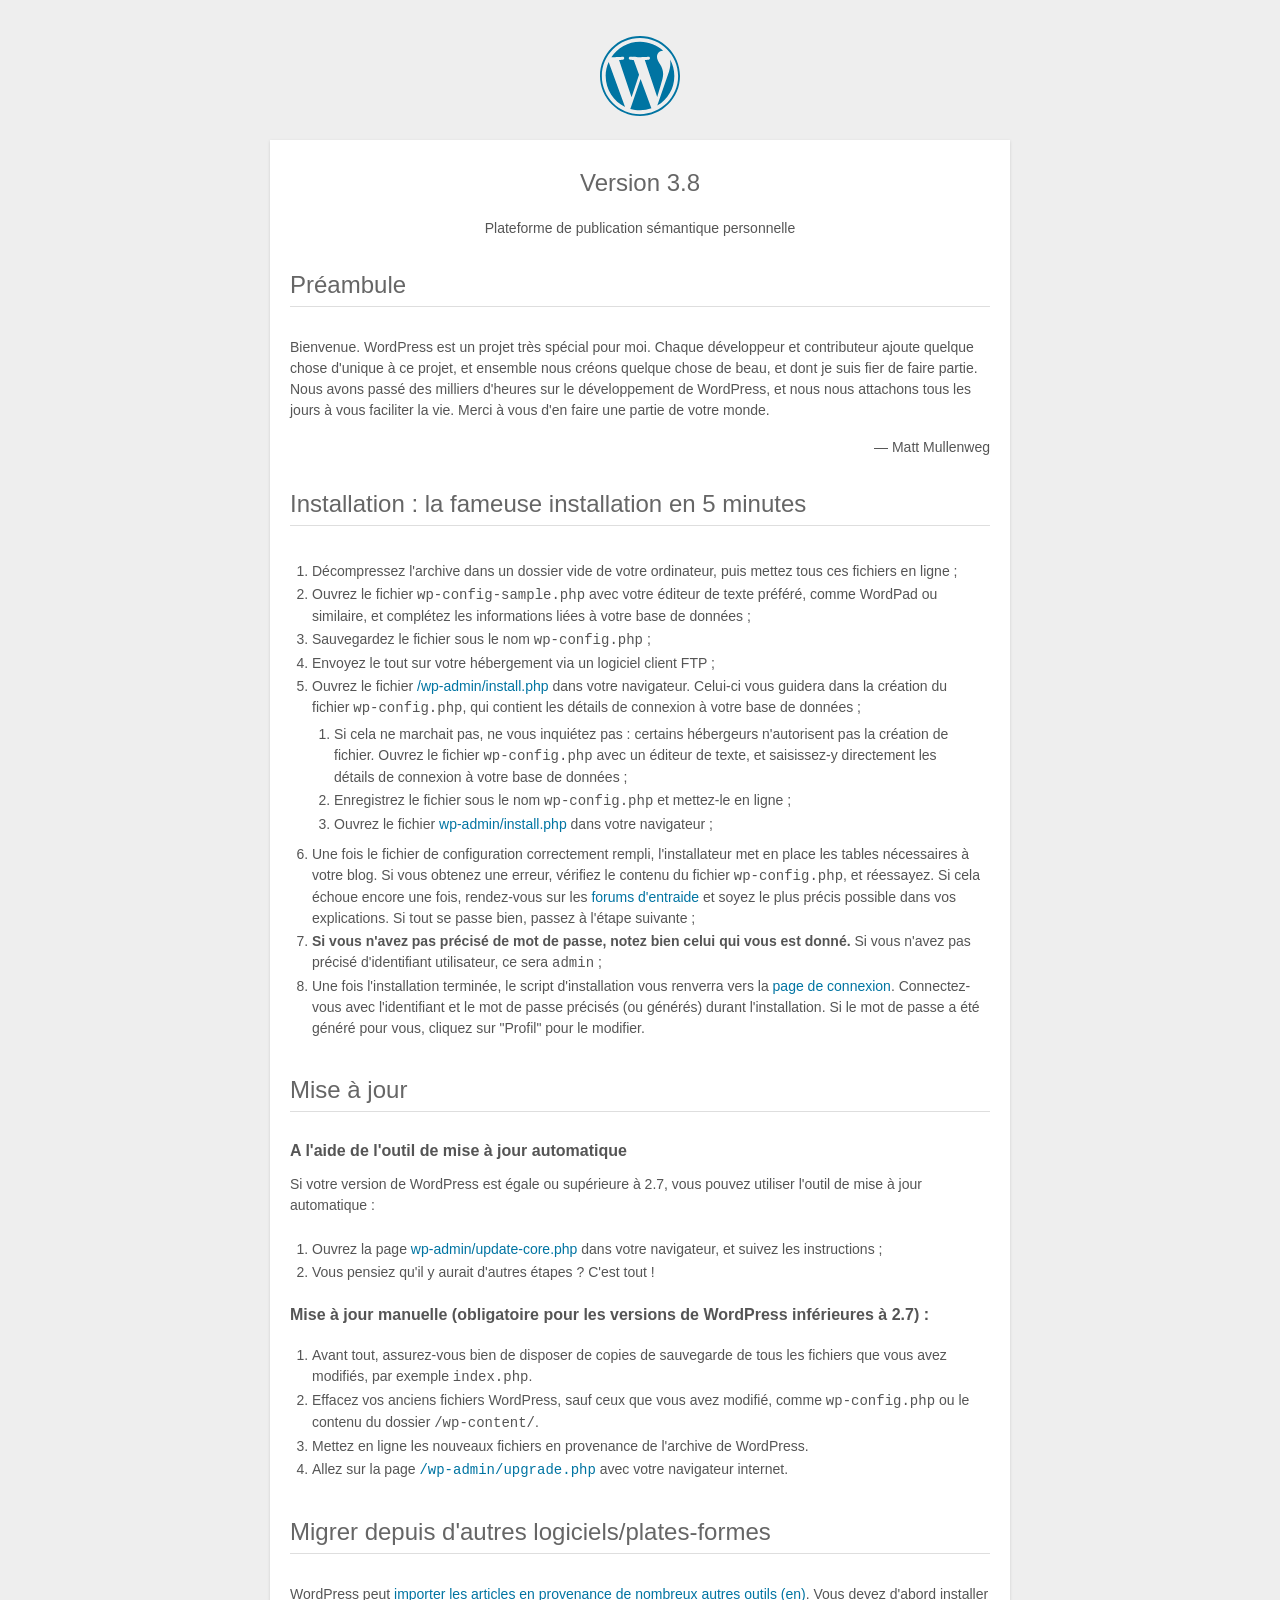
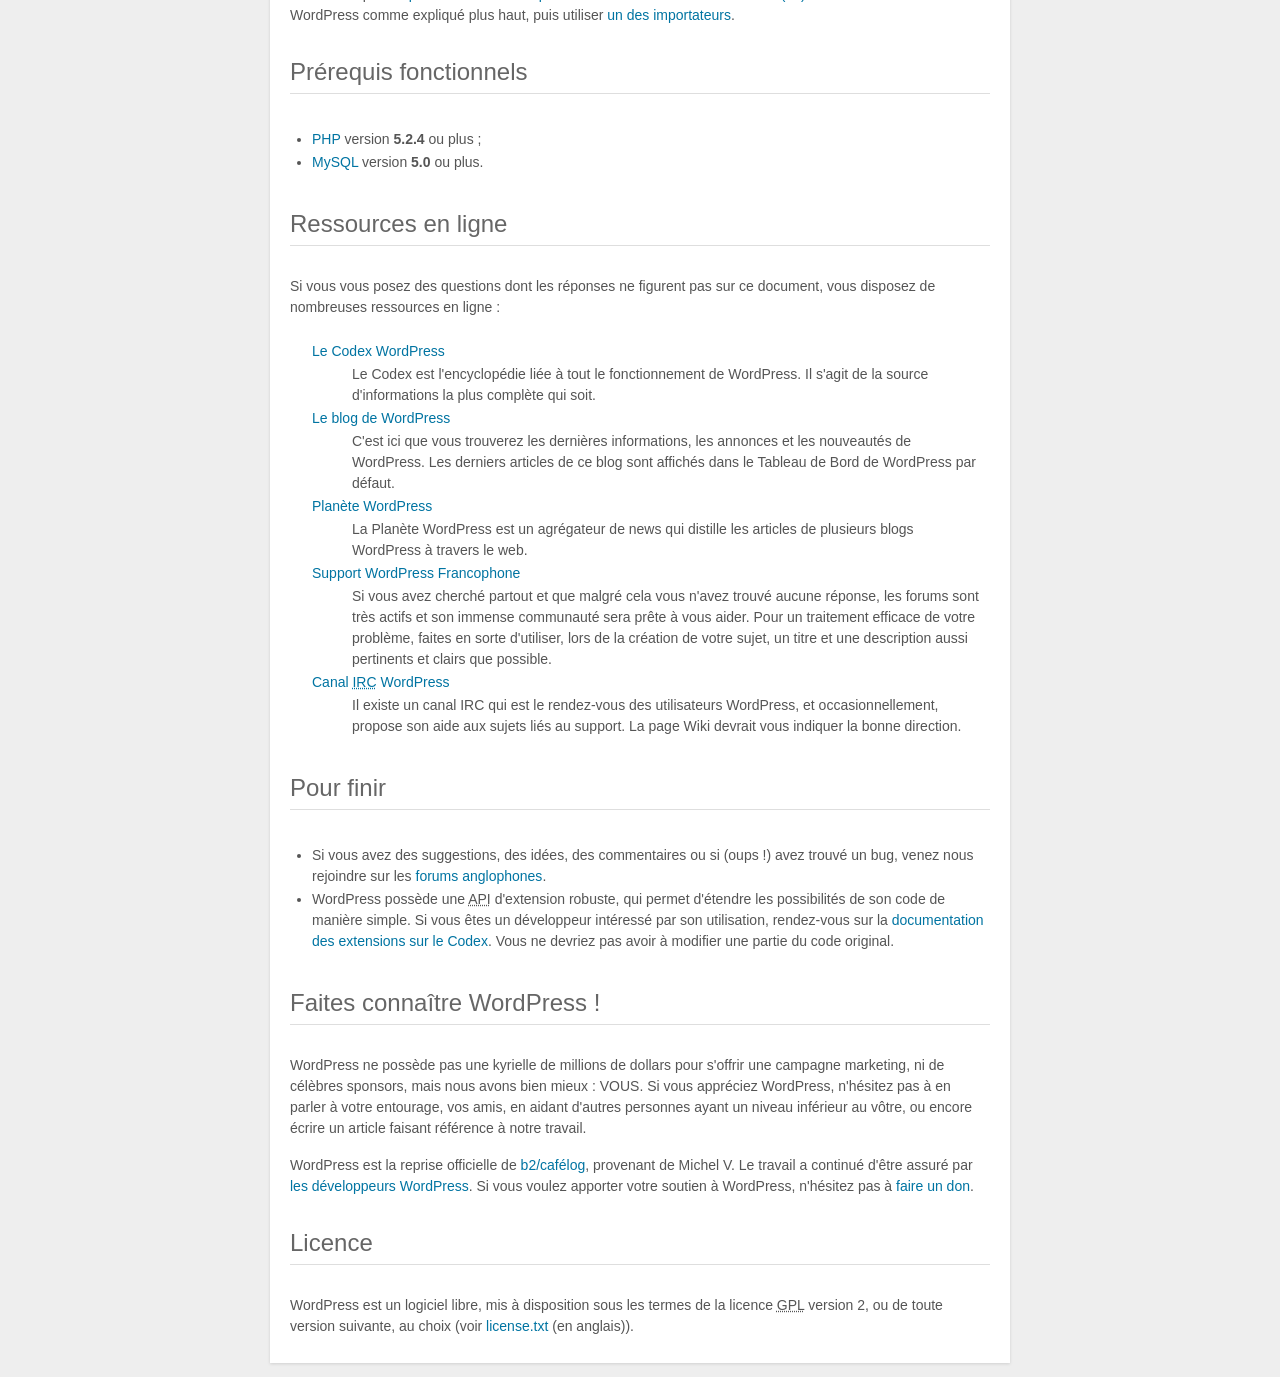
<file: readme.html>
<!DOCTYPE html> 
<html> 
<head>
    <meta name="viewport" content="width=device-width" /> 
	<meta http-equiv="Content-Type" content="text/html; charset=utf-8" />
	<title>WordPress &#8250; À lire</title>
	<link rel="stylesheet" href="wp-admin/css/install.css?ver=20100228" type="text/css" />
</head>
<body>
<h1 id="logo">
	<a href="http://wordpress.org/"><img alt="WordPress" src="wp-admin/images/wordpress-logo.png" /></a> 
	<br />Version 3.8

</h1>
<p style="text-align: center">Plateforme de publication sémantique personnelle</p>

<h1>Préambule</h1>
<p>Bienvenue. WordPress est un projet très spécial pour moi. Chaque développeur et contributeur ajoute quelque chose d'unique à ce projet, et ensemble nous créons quelque chose de beau, et dont je suis fier de faire partie. Nous avons passé des milliers d'heures sur le développement de WordPress, et nous nous attachons tous les jours à vous faciliter la vie. Merci à vous d'en faire une partie de votre monde.</p>
<p style="text-align: right">&#8212; Matt Mullenweg</p>

<h1>Installation : la fameuse installation en 5 minutes</h1>
<ol>
	<li>Décompressez l'archive dans un dossier vide de votre ordinateur, puis mettez tous ces fichiers en ligne ;</li>
	<li>Ouvrez le fichier <code>wp-config-sample.php</code> avec votre éditeur de texte préféré, comme WordPad ou similaire, et complétez les informations liées à votre base de données ;</li>
	<li>Sauvegardez le fichier sous le nom <code>wp-config.php</code> ;</li>
	<li>Envoyez le tout sur votre hébergement via un logiciel client FTP ;</li>
	<li>Ouvrez le fichier <span class="file"><a href="wp-admin/install.php">/wp-admin/install.php</a></span> dans votre navigateur. Celui-ci vous guidera dans la création du fichier <code>wp-config.php</code>, qui contient les détails de connexion à votre base de données ;
		<ol>
			<li>Si cela ne marchait pas, ne vous inquiétez pas : certains hébergeurs n'autorisent pas la création de fichier. Ouvrez le fichier <code>wp-config.php</code> avec un éditeur de texte, et saisissez-y directement les détails de connexion à votre base de données ;</li>
			<li>Enregistrez le fichier sous le nom <code>wp-config.php</code> et mettez-le en ligne ;</li>
			<li>Ouvrez le fichier  <span class="file"><a href="wp-admin/install.php">wp-admin/install.php</a></span> dans votre navigateur ;</li>
		</ol>
	</li>
	<li>Une fois le fichier de configuration correctement rempli, l'installateur met en place les tables nécessaires à votre blog. Si vous obtenez une erreur, vérifiez le contenu du fichier <span class="file"><code>wp-config.php</code></span>, et réessayez. Si cela échoue encore une fois, rendez-vous sur les <a href="http://www.WordPress-fr.net/support/">forums d'entraide</a> et soyez le plus précis possible dans vos explications. Si tout se passe bien, passez à l'étape suivante ;</li>
	<li><strong>Si vous n'avez pas précisé de mot de passe, notez bien celui qui vous est donné.</strong> Si vous n'avez pas précisé d'identifiant utilisateur, ce sera <code>admin</code> ;</li>
	<li>Une fois l'installation terminée, le script d'installation vous renverra vers la <a href="wp-login.php">page de connexion</a>. Connectez-vous avec l'identifiant et le mot de passe précisés (ou générés) durant l'installation. Si le mot de passe a été généré pour vous, cliquez sur "Profil" pour le modifier.</li>
</ol>

<h1>Mise à jour</h1>
<h2>A l'aide de l'outil de mise à jour automatique</h2>
<p>Si votre version de WordPress est égale ou supérieure à 2.7, vous pouvez utiliser l'outil de mise à jour automatique&nbsp;:</p>
<ol>
	<li>Ouvrez la page <span class="file"><a href="wp-admin/update-core.php">wp-admin/update-core.php</a></span> dans votre navigateur, et suivez les instructions&nbsp;;</li>
	<li>Vous pensiez qu'il y aurait d'autres étapes ? C'est tout !</li>
</ol>

<h2>Mise à jour manuelle (obligatoire pour les versions de WordPress inférieures à 2.7) :</h2>
<ol>
	<li>Avant tout, assurez-vous bien de disposer de copies de sauvegarde de tous les fichiers que vous avez modifiés, par exemple <code>index.php</code>.</li>
	<li>Effacez vos anciens fichiers WordPress, sauf ceux que vous avez modifié, comme <span class="file"><code>wp-config.php</code></span> ou le contenu du dossier <span class="file"><code>/wp-content/</code></span>.</li>
	<li>Mettez en ligne les nouveaux fichiers en provenance de l'archive de WordPress.</li>
	<li>Allez sur la page <code><span class="file"><a href="wp-admin/upgrade.php">/wp-admin/upgrade.php</a></span></code> avec votre navigateur internet.</li>
</ol>

<h1>Migrer depuis d'autres logiciels/plates-formes</h1> 
<p>WordPress peut <a href="http://codex.wordpress.org/Importing_Content">importer les articles en provenance de nombreux autres outils (en)</a>. Vous devez d'abord installer WordPress comme expliqué plus haut, puis utiliser <a href="wp-admin/import.php" title="Importer dans WordPress">un des importateurs</a>.</p>

<h1>Prérequis fonctionnels</h1> 
<ul>
	<li><a href="http://php.net/">PHP</a> version <strong>5.2.4</strong> ou plus ;</li>
	<li><a href="http://www.mysql.com/">MySQL</a> version <strong>5.0</strong> ou plus.</li>
</ul>

<h1>Ressources en ligne</h1>
<p>Si vous vous posez des questions dont les réponses ne figurent pas sur ce document, vous disposez de nombreuses ressources en ligne :</p>
<dl>
	<dt><a href="http://codex.wordpress.org/">Le Codex WordPress</a></dt>
		<dd>Le Codex est l'encyclopédie liée à tout le fonctionnement de WordPress. Il s'agit de la source d'informations la plus complète qui soit.</dd>
	<dt><a href="http://wordpress.org/blog/">Le blog de WordPress</a></dt>
		<dd>C'est ici que vous trouverez les dernières informations, les annonces et les nouveautés de WordPress. Les derniers articles de ce blog sont affichés dans le Tableau de Bord de WordPress par défaut.</dd>
	 <dt><a href="http://planet.wordpress.org/">Planète WordPress</a></dt>
		<dd>La Planète WordPress est un agrégateur de news qui distille les articles de plusieurs blogs WordPress à travers le web.</dd>
	<dt><a href="http://wordpress-fr.net/support/">Support WordPress Francophone</a></dt>
		<dd>Si vous avez cherché partout et que malgré cela vous n'avez trouvé aucune réponse, les forums sont très actifs et son immense communauté sera prête à vous aider. Pour un traitement efficace de votre problème, faites en sorte d'utiliser, lors de la création de votre sujet, un titre et une description aussi pertinents et clairs que possible.</dd>
	 <dt><a href="http://codex.wordpress.org/IRC">Canal <abbr title="Internet Relay Chat">IRC</abbr> WordPress</a></dt>
		<dd>Il existe un canal IRC qui est le rendez-vous des utilisateurs WordPress, et occasionnellement, propose son aide aux sujets liés au support. La page Wiki devrait vous indiquer la bonne direction.</dd>
</dl>

<h1>Pour finir</h1>
<ul>
	<li>Si vous avez des suggestions, des idées, des commentaires ou si (oups !) avez trouvé un bug, venez nous rejoindre sur les <a href="http://wordpress.org/support/">forums anglophones</a>.</li>
	<li>WordPress possède une <abbr title="Application Programming Interface">API</abbr> d'extension robuste, qui permet d'étendre les possibilités de son code de manière simple. Si vous êtes un développeur intéressé par son utilisation, rendez-vous sur la <a href="http://codex.wordpress.org/Plugin_API">documentation des extensions sur le Codex</a>. Vous ne devriez pas avoir à modifier une partie du code original.</li>
</ul>

<h1>Faites connaître WordPress !</h1>
<p>WordPress ne possède pas une kyrielle de millions de dollars pour s'offrir une campagne marketing, ni de célèbres sponsors, mais nous avons bien mieux : VOUS. Si vous appréciez WordPress, n'hésitez pas à en parler à votre entourage, vos amis, en aidant d'autres personnes ayant un niveau inférieur au vôtre, ou encore écrire un article faisant référence à notre travail.</p>

<p>WordPress est la reprise officielle de <a href="http://cafelog.com/">b2/caf&eacute;log</a>, provenant de Michel V. Le travail a continué d'être assuré par <a href="http://wordpress.org/about/">les développeurs WordPress</a>. Si vous voulez apporter votre soutien à WordPress, n'hésitez pas à <a href="http://wordpress.org/donate/">faire un don</a>.</p>

<h1>Licence</h1>
<p>WordPress est un logiciel libre, mis à disposition sous les termes de la licence <abbr title="GNU Public License">GPL</abbr> version 2, ou de toute version suivante, au choix (voir <a href="license.txt">license.txt</a> (en anglais)).</p>

</body>
</html>
</file>
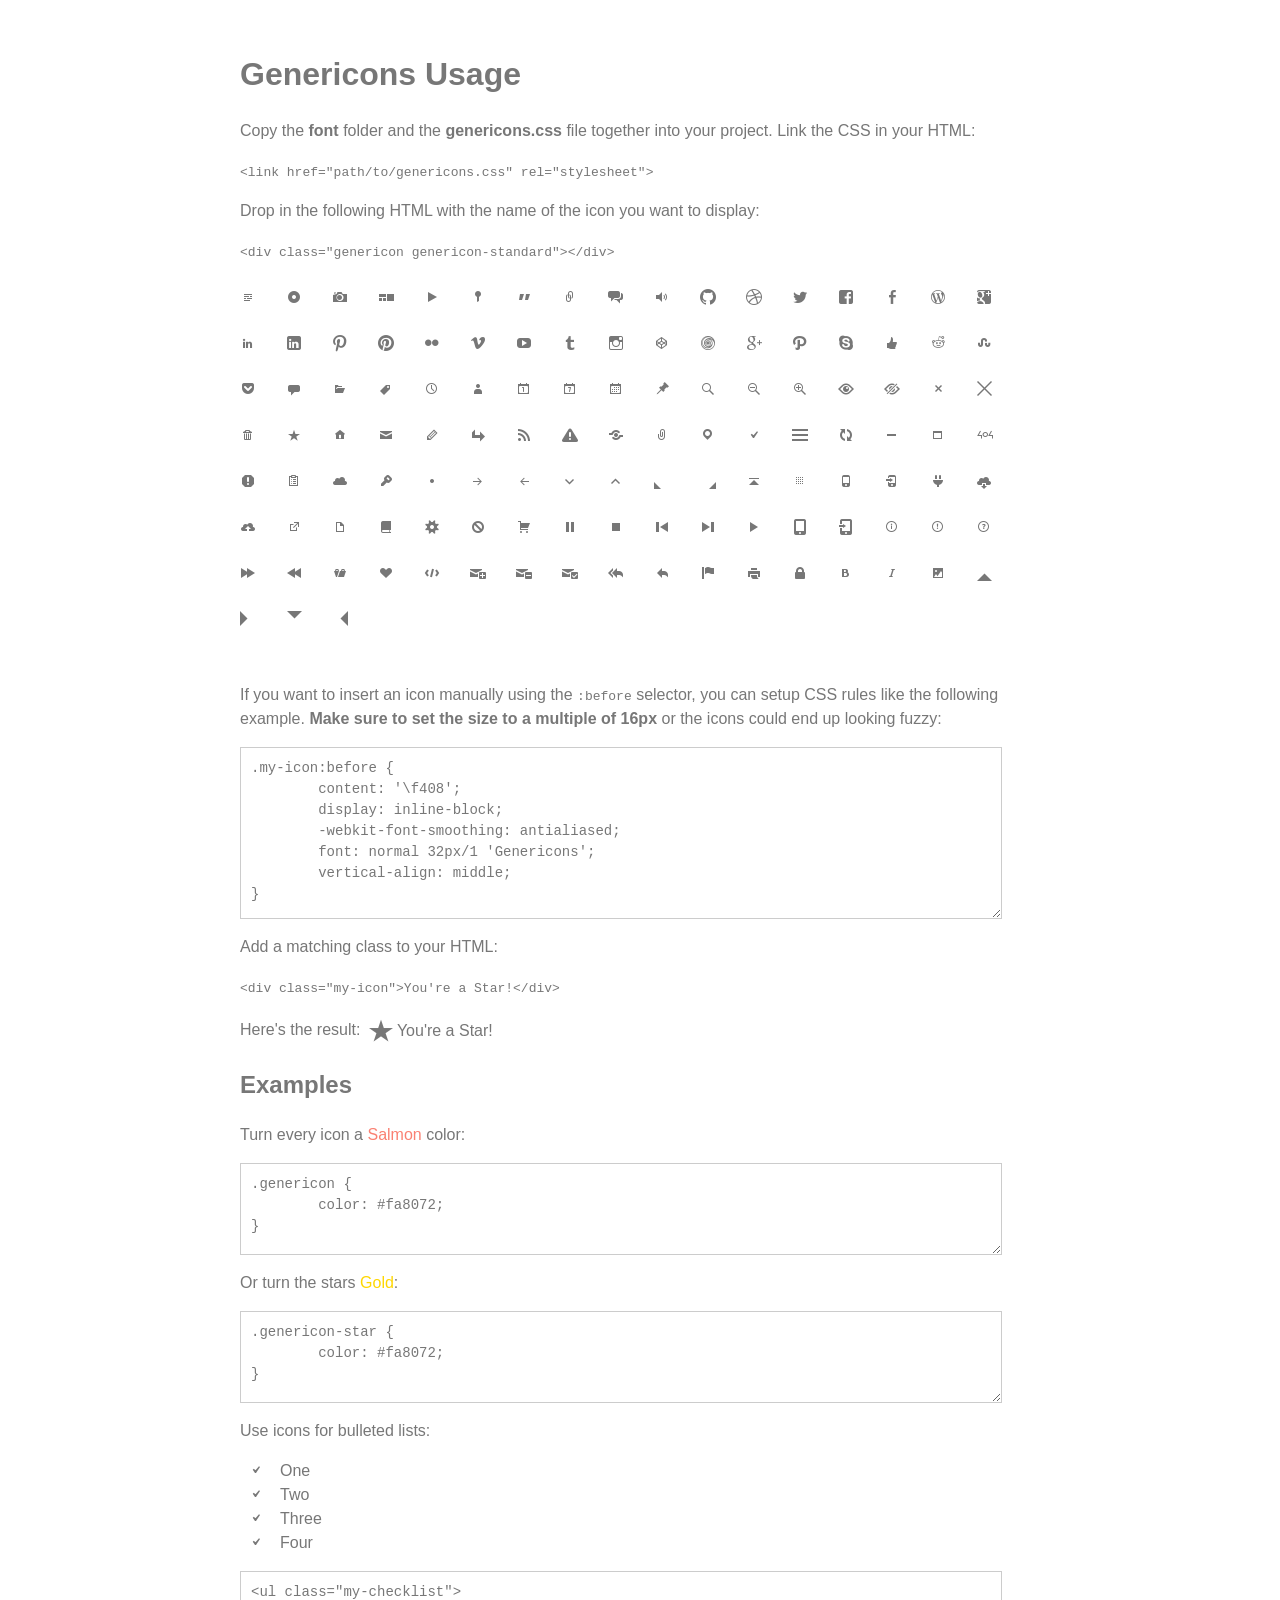
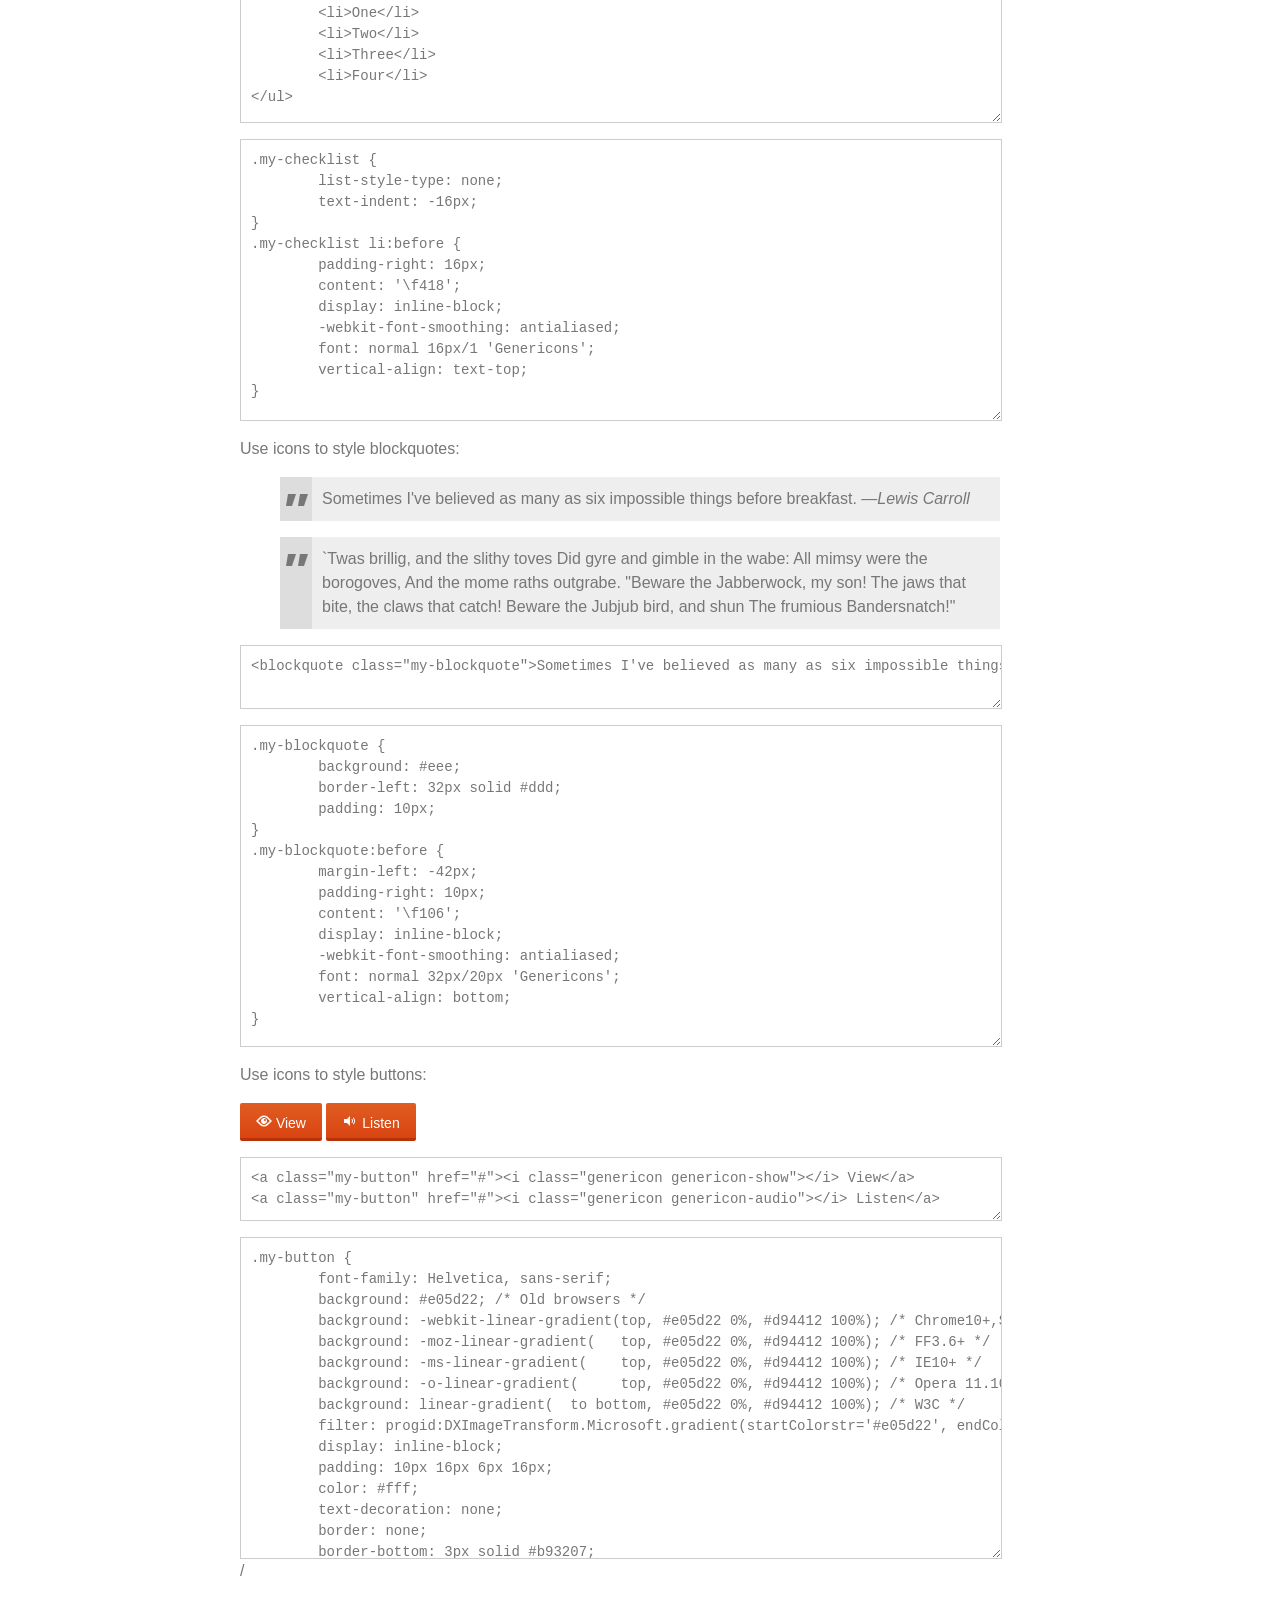
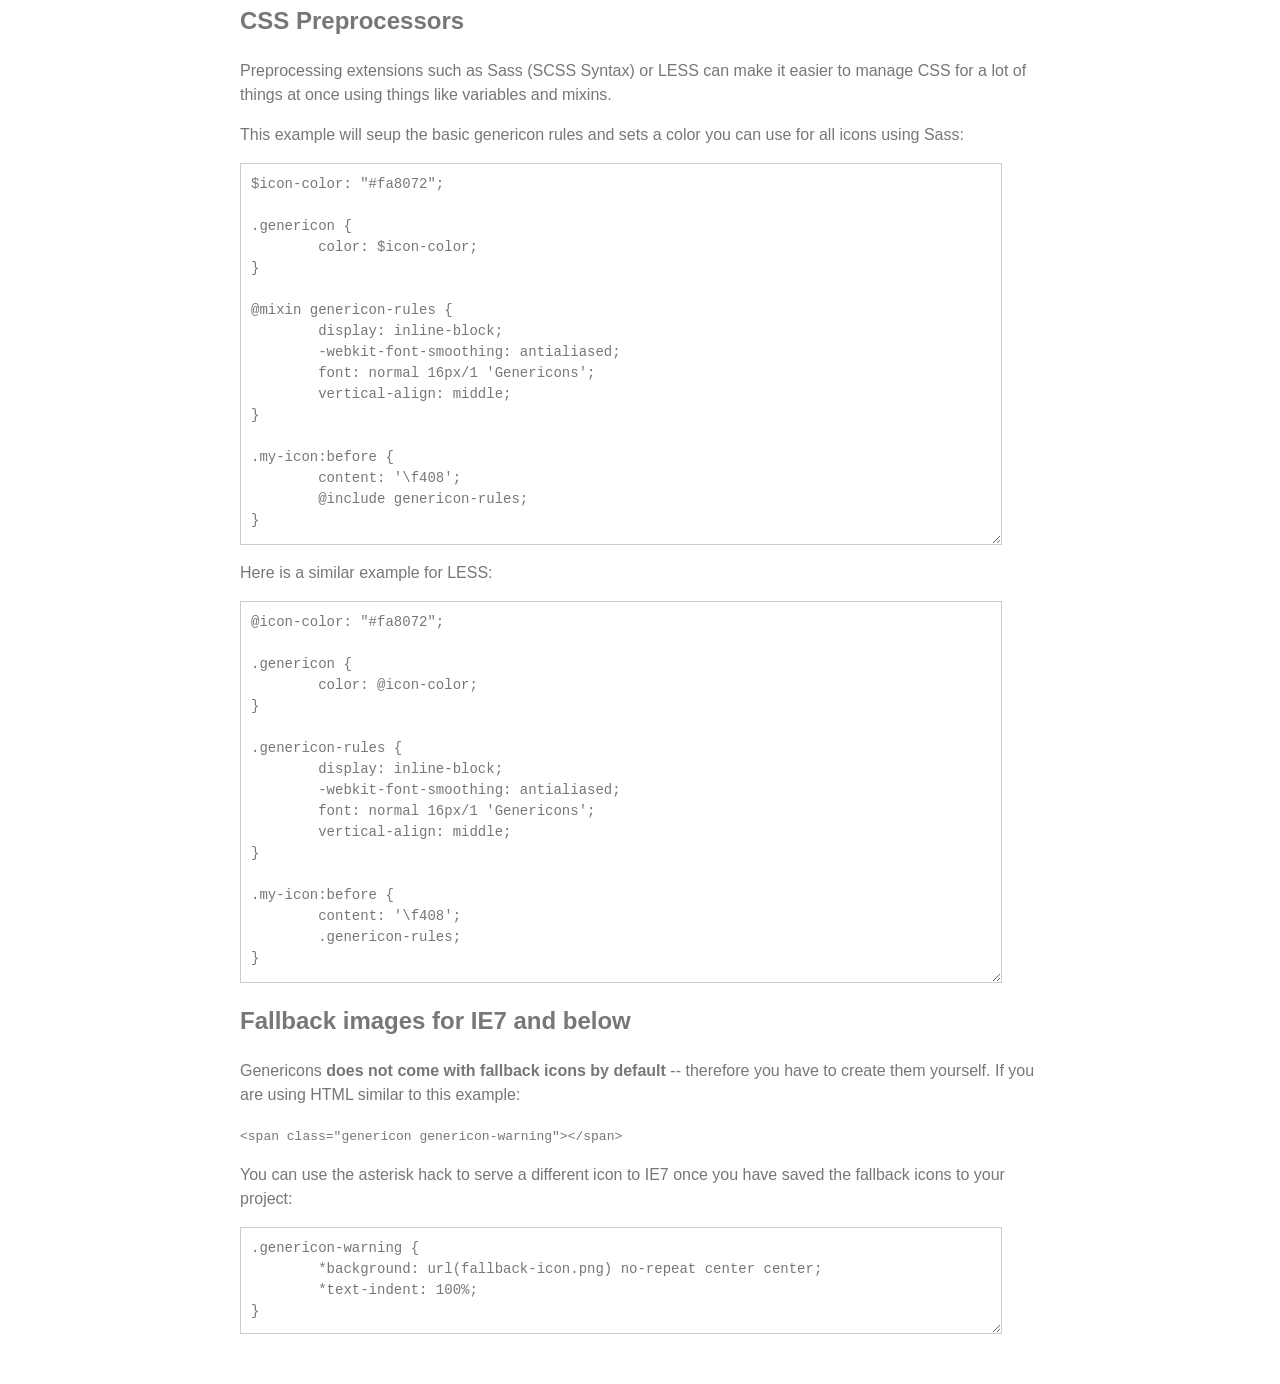
<file: wp-content/themes/twentyfourteen/genericons/example.html>
<!DOCTYPE html>
<html dir="ltr" lang="en">
<head>
<title>Genericons</title>
<link rel="stylesheet" href="genericons.css">
<style type="text/css">
body {
	font-family: sans-serif;
	line-height: 1.5;
	width: 800px;
	margin: 50px auto;
	color: #777;
	background: white;
}
.icons {
	overflow: hidden;
	padding: 10px 0;
}
.icons div {
	cursor: pointer;
	float: left;
	margin: 0 30px 30px 0;
}
.icons:hover div {
	background: #f7f7f7;
}
.code {
        display: block;
        font: 14px/1.5 monospace;
        width: 740px;
        white-space: pre;
        border: 1px solid #ccc;
        padding: 10px;
        color: #777;
        overflow: auto;
}
.my-icon:before {
	content: '\f408';
        display: inline-block;
        -webkit-font-smoothing: antialiased;
        font: normal 32px/1 'Genericons';
        vertical-align: middle;
}
/* For the Examples */
.my-checklist {
	list-style-type: none;
	text-indent: -16px;
}
.my-checklist li:before {
	padding-right: 16px;
	content: '\f418';
        display: inline-block;
        -webkit-font-smoothing: antialiased;
        font: normal 16px/1 'Genericons';
        vertical-align: text-top;
}
.my-blockquote {
	background: #eee;
	border-left: 32px solid #ddd;
	padding: 10px;
}
.my-blockquote:before {
	margin-left: -42px;
	padding-right: 10px;
        content: '\f106';
        display: inline-block;
        -webkit-font-smoothing: antialiased;
        font: normal 32px/20px 'Genericons';
        vertical-align: bottom;
}
.my-button {
	font-family: Helvetica, sans-serif;
	font-size: 14px;
	background: #e05d22; /* Old browsers */
	background: -webkit-linear-gradient(top, #e05d22 0%, #d94412 100%); /* Chrome10+,Safari5.1+ */
	background: -moz-linear-gradient(   top, #e05d22 0%, #d94412 100%); /* FF3.6+ */
	background: -ms-linear-gradient(    top, #e05d22 0%, #d94412 100%); /* IE10+ */
	background: -o-linear-gradient(     top, #e05d22 0%, #d94412 100%); /* Opera 11.10+ */
	background: linear-gradient(  to bottom, #e05d22 0%, #d94412 100%); /* W3C */
	filter: progid:DXImageTransform.Microsoft.gradient(startColorstr='#e05d22', endColorstr='#d94412', GradientType=0); /* IE6-9 */
	display: inline-block;
	padding: 10px 16px 4px 16px;
	color: #fff;
	text-decoration: none;
	border: none;
	border-bottom: 3px solid #b93207;
	border-radius: 2px;
}
.my-button:hover,
.my-button:focus {
	background: #ed6a31; /* Old browsers */
	background: -webkit-linear-gradient(top, #ed6a31 0%, #e55627 100%); /* Chrome10+,Safari5.1+ */
	background: -moz-linear-gradient(   top, #ed6a31 0%, #e55627 100%); /* FF3.6+ */
	background: -ms-linear-gradient(    top, #ed6a31 0%, #e55627 100%); /* IE10+ */
	background: -o-linear-gradient(     top, #ed6a31 0%, #e55627 100%); /* Opera 11.10+ */
	background: linear-gradient(  to bottom, #ed6a31 0%, #e55627 100%); /* W3C */
	filter: progid:DXImageTransform.Microsoft.gradient(startColorstr='#ed6a31', endColorstr='#e55627', GradientType=0); /* IE6-9 */
	outline: none;
}
.my-button:active {
	background: #d94412; /* Old browsers */
	background: -webkit-linear-gradient(top, #d94412 0%, #e05d22 100%); /* Chrome10+,Safari5.1+ */
	background: -moz-linear-gradient(   top, #d94412 0%, #e05d22 100%); /* FF3.6+ */
	background: -ms-linear-gradient(    top, #d94412 0%, #e05d22 100%); /* IE10+ */
	background: -o-linear-gradient(     top, #d94412 0%, #e05d22 100%); /* Opera 11.10+ */
	background: linear-gradient(  to bottom, #d94412 0%, #e05d22 100%); /* W3C */
	filter: progid:DXImageTransform.Microsoft.gradient(startColorstr='#d94412', endColorstr='#e05d22', GradientType=0); /* IE6-9 */
	border: none;
	border-top: 3px solid #b93207;
	padding: 6px 16px 7px 16px;
}
</style>
</head>
<body>

<div class="section">

	<h1>Genericons Usage</h1>

	<p>Copy the <strong>font</strong> folder and the <strong>genericons.css</strong> file together into your project. Link the CSS in your HTML:</p>

	<p><code>&lt;link href="path/to/genericons.css" rel="stylesheet"&gt;</code></p>

	<p>Drop in the following HTML with the name of the icon you want to display:</p>

	<p><code>&lt;div class="genericon genericon-standard"&gt;&lt;/div&gt;</code></p>

	<div class="icons">
	
		<!-- post formats -->
		<div alt="f100" class="genericon genericon-standard"></div>
		<div alt="f101" class="genericon genericon-aside"></div>
		<div alt="f102" class="genericon genericon-image"></div>
		<div alt="f103" class="genericon genericon-gallery"></div>
		<div alt="f104" class="genericon genericon-video"></div>
		<div alt="f105" class="genericon genericon-status"></div>
		<div alt="f106" class="genericon genericon-quote"></div>
		<div alt="f107" class="genericon genericon-link"></div>
		<div alt="f108" class="genericon genericon-chat"></div>
		<div alt="f109" class="genericon genericon-audio"></div>

		<!-- social icons -->
		<div alt="f200" class="genericon genericon-github"></div>
		<div alt="f201" class="genericon genericon-dribbble"></div>
		<div alt="f202" class="genericon genericon-twitter"></div>
		<div alt="f203" class="genericon genericon-facebook"></div>
		<div alt="f204" class="genericon genericon-facebook-alt"></div>
		<div alt="f205" class="genericon genericon-wordpress"></div>
		<div alt="f206" class="genericon genericon-googleplus"></div>
		<div alt="f207" class="genericon genericon-linkedin"></div>
		<div alt="f208" class="genericon genericon-linkedin-alt"></div>
		<div alt="f209" class="genericon genericon-pinterest"></div>
		<div alt="f210" class="genericon genericon-pinterest-alt"></div>
		<div alt="f211" class="genericon genericon-flickr"></div>
		<div alt="f212" class="genericon genericon-vimeo"></div>
		<div alt="f213" class="genericon genericon-youtube"></div>
		<div alt="f214" class="genericon genericon-tumblr"></div>
		<div alt="f215" class="genericon genericon-instagram"></div>
		<div alt="f216" class="genericon genericon-codepen"></div>
		<div alt="f217" class="genericon genericon-polldaddy"></div>
		<div alt="f218" class="genericon genericon-googleplus-alt"></div>
		<div alt="f219" class="genericon genericon-path"></div>
		<div alt="f220" class="genericon genericon-skype"></div>
		<div alt="f221" class="genericon genericon-digg"></div>
		<div alt="f222" class="genericon genericon-reddit"></div>
		<div alt="f223" class="genericon genericon-stumbleupon"></div>
		<div alt="f224" class="genericon genericon-pocket"></div>

		<!-- meta icons -->
		<div alt="f300" class="genericon genericon-comment"></div>
		<div alt="f301" class="genericon genericon-category"></div>
		<div alt="f302" class="genericon genericon-tag"></div>
		<div alt="f303" class="genericon genericon-time"></div>
		<div alt="f304" class="genericon genericon-user"></div>
		<div alt="f305" class="genericon genericon-day"></div>
		<div alt="f306" class="genericon genericon-week"></div>
		<div alt="f307" class="genericon genericon-month"></div>
		<div alt="f308" class="genericon genericon-pinned"></div>

		<!-- other icons -->
		<div alt="f400" class="genericon genericon-search"></div>
		<div alt="f401" class="genericon genericon-unzoom"></div>
		<div alt="f402" class="genericon genericon-zoom"></div>
		<div alt="f403" class="genericon genericon-show"></div>
		<div alt="f404" class="genericon genericon-hide"></div>
		<div alt="f405" class="genericon genericon-close"></div>
		<div alt="f406" class="genericon genericon-close-alt"></div>
		<div alt="f407" class="genericon genericon-trash"></div>
		<div alt="f408" class="genericon genericon-star"></div>
		<div alt="f409" class="genericon genericon-home"></div>
		<div alt="f410" class="genericon genericon-mail"></div>
		<div alt="f411" class="genericon genericon-edit"></div>
		<div alt="f412" class="genericon genericon-reply"></div>
		<div alt="f413" class="genericon genericon-feed"></div>
		<div alt="f414" class="genericon genericon-warning"></div>
		<div alt="f415" class="genericon genericon-share"></div>
		<div alt="f416" class="genericon genericon-attachment"></div>
		<div alt="f417" class="genericon genericon-location"></div>
		<div alt="f418" class="genericon genericon-checkmark"></div>
		<div alt="f419" class="genericon genericon-menu"></div>
		<div alt="f420" class="genericon genericon-refresh"></div>
		<div alt="f421" class="genericon genericon-minimize"></div>
		<div alt="f422" class="genericon genericon-maximize"></div>
		<div alt="f423" class="genericon genericon-404"></div>
		<div alt="f424" class="genericon genericon-spam"></div>
		<div alt="f425" class="genericon genericon-summary"></div>
		<div alt="f426" class="genericon genericon-cloud"></div>
		<div alt="f427" class="genericon genericon-key"></div>
		<div alt="f428" class="genericon genericon-dot"></div>
		<div alt="f429" class="genericon genericon-next"></div>
		<div alt="f430" class="genericon genericon-previous"></div>
		<div alt="f431" class="genericon genericon-expand"></div>
		<div alt="f432" class="genericon genericon-collapse"></div>
		<div alt="f433" class="genericon genericon-dropdown"></div>
		<div alt="f434" class="genericon genericon-dropdown-left"></div>
		<div alt="f435" class="genericon genericon-top"></div>
		<div alt="f436" class="genericon genericon-draggable"></div>
		<div alt="f437" class="genericon genericon-phone"></div>
		<div alt="f438" class="genericon genericon-send-to-phone"></div>
		<div alt="f439" class="genericon genericon-plugin"></div>
		<div alt="f440" class="genericon genericon-cloud-download"></div>
		<div alt="f441" class="genericon genericon-cloud-upload"></div>
		<div alt="f442" class="genericon genericon-external"></div>
		<div alt="f443" class="genericon genericon-document"></div>
		<div alt="f444" class="genericon genericon-book"></div>
		<div alt="f445" class="genericon genericon-cog"></div>
		<div alt="f446" class="genericon genericon-unapprove"></div>
		<div alt="f447" class="genericon genericon-cart"></div>
		<div alt="f448" class="genericon genericon-pause"></div>
		<div alt="f449" class="genericon genericon-stop"></div>
		<div alt="f450" class="genericon genericon-skip-back"></div>
		<div alt="f451" class="genericon genericon-skip-ahead"></div>
		<div alt="f452" class="genericon genericon-play"></div>
		<div alt="f453" class="genericon genericon-tablet"></div>
		<div alt="f454" class="genericon genericon-send-to-tablet"></div>
		<div alt="f455" class="genericon genericon-info"></div>
		<div alt="f456" class="genericon genericon-notice"></div>
		<div alt="f457" class="genericon genericon-help"></div>
		<div alt="f458" class="genericon genericon-fastforward"></div>
		<div alt="f459" class="genericon genericon-rewind"></div>
		<div alt="f460" class="genericon genericon-portfolio"></div>
		<div alt="f461" class="genericon genericon-heart"></div>
		<div alt="f462" class="genericon genericon-code"></div>
		<div alt="f463" class="genericon genericon-subscribe"></div>
		<div alt="f464" class="genericon genericon-unsubscribe"></div>
		<div alt="f465" class="genericon genericon-subscribed"></div>
		<div alt="f466" class="genericon genericon-reply-alt"></div>
		<div alt="f467" class="genericon genericon-reply-single"></div>
		<div alt="f468" class="genericon genericon-flag"></div>
		<div alt="f469" class="genericon genericon-print"></div>
		<div alt="f470" class="genericon genericon-lock"></div>
		<div alt="f471" class="genericon genericon-bold"></div>
		<div alt="f472" class="genericon genericon-italic"></div>
		<div alt="f473" class="genericon genericon-picture"></div>

		<!-- generic shapes -->
		<div alt="f500" class="genericon genericon-uparrow"></div>
		<div alt="f501" class="genericon genericon-rightarrow"></div>
		<div alt="f502" class="genericon genericon-downarrow"></div>
		<div alt="f503" class="genericon genericon-leftarrow"></div>

	</div>

	<p>If you want to insert an icon manually using the <code>:before</code> selector, you can setup CSS rules like the following example. <strong>Make sure to set the size to a multiple of 16px</strong> or the icons could end up looking fuzzy:</p>

<p><textarea class="code" style="min-height: 150px;" onclick="select();">.my-icon:before {
	content: '\f408';
        display: inline-block;
        -webkit-font-smoothing: antialiased;
        font: normal 32px/1 'Genericons';
        vertical-align: middle;
}</textarea></p>

	<p>Add a matching class to your HTML:</p>

	<p><code>&lt;div class="my-icon"&gt;You're a Star!&lt;/div&gt;</code></p>

	<p>Here's the result: <span class="my-icon">You're a Star!</span></p>

	<h2>Examples</h2>

	<p>Turn every icon a <span style="color: #fa8072;">Salmon</span> color:</p>

<p><textarea class="code" style="min-height: 70px" onclick="select();">
.genericon {
	color: #fa8072;
}</textarea></p>

	<p>Or turn the stars <span style="color: #ffd700;">Gold</span>:</p>

<p><textarea class="code" style="min-height: 70px" onclick="select();">
.genericon-star {
	color: #fa8072;
}</textarea></p>

	<p>Use icons for bulleted lists:</p>

	<ul class="my-checklist">
		<li>One</li>
		<li>Two</li>
		<li>Three</li>
		<li>Four</li>
	</ul>

<p><textarea class="code" style="min-height: 130px" onclick="select();">
<ul class="my-checklist">
	<li>One</li>
	<li>Two</li>
	<li>Three</li>
	<li>Four</li>
</ul></textarea></p>

<p><textarea class="code" style="min-height: 260px;" onclick="select();">
.my-checklist {
	list-style-type: none;
	text-indent: -16px;
}
.my-checklist li:before {
	padding-right: 16px;
	content: '\f418';
        display: inline-block;
        -webkit-font-smoothing: antialiased;
        font: normal 16px/1 'Genericons';
        vertical-align: text-top;
}</textarea></p>

	<p>Use icons to style blockquotes:</p>

	<blockquote class="my-blockquote">Sometimes I've believed as many as six impossible things before breakfast. &mdash;<em>Lewis Carroll</em></blockquote>
	<blockquote class="my-blockquote">`Twas brillig, and the slithy toves Did gyre and gimble in the wabe: All mimsy were the borogoves, And the mome raths outgrabe. "Beware the Jabberwock, my son!  The jaws that bite, the claws that catch!  Beware the Jubjub bird, and shun The frumious Bandersnatch!"</blockquote>

<p><textarea class="code" style="min-height: 40px;" onclick="select();"><blockquote class="my-blockquote">Sometimes I've believed as many as six impossible things before breakfast. &mdash;<em>Lewis Carroll</em></blockquote></textarea></p>

<p><textarea class="code" style="min-height: 300px;" onclick="select();">
.my-blockquote {
	background: #eee;
	border-left: 32px solid #ddd;
	padding: 10px;
}
.my-blockquote:before {
	margin-left: -42px;
	padding-right: 10px;
        content: '\f106';
        display: inline-block;
        -webkit-font-smoothing: antialiased;
        font: normal 32px/20px 'Genericons';
        vertical-align: bottom;
} </textarea></p>

	<p>Use icons to style buttons:</p>

	<a class="my-button" href="javascript:void()"><i class="genericon genericon-show"></i> View</a>
	<a class="my-button" href="javascript:void()"><i class="genericon genericon-audio"></i> Listen</a>

<p><textarea class="code" style="min-height: 40px;" onclick="select();"><a class="my-button" href="#"><i class="genericon genericon-show"></i> View</a>
<a class="my-button" href="#"><i class="genericon genericon-audio"></i> Listen</a></textarea></p>

<p><textarea class="code" style="min-height: 300px;" onclick="select();">
.my-button {
	font-family: Helvetica, sans-serif;
	background: #e05d22; /* Old browsers */
	background: -webkit-linear-gradient(top, #e05d22 0%, #d94412 100%); /* Chrome10+,Safari5.1+ */
	background: -moz-linear-gradient(   top, #e05d22 0%, #d94412 100%); /* FF3.6+ */
	background: -ms-linear-gradient(    top, #e05d22 0%, #d94412 100%); /* IE10+ */
	background: -o-linear-gradient(     top, #e05d22 0%, #d94412 100%); /* Opera 11.10+ */
	background: linear-gradient(  to bottom, #e05d22 0%, #d94412 100%); /* W3C */
	filter: progid:DXImageTransform.Microsoft.gradient(startColorstr='#e05d22', endColorstr='#d94412', GradientType=0); /* IE6-9 */
	display: inline-block;
	padding: 10px 16px 6px 16px;
	color: #fff;
	text-decoration: none;
	border: none;
	border-bottom: 3px solid #b93207;
	border-radius: 2px;
}

.my-button:hover,
.my-button:focus {
	background: #ed6a31; /* Old browsers */
	background: -webkit-linear-gradient(top, #ed6a31 0%, #e55627 100%); /* Chrome10+,Safari5.1+ */
	background: -moz-linear-gradient(   top, #ed6a31 0%, #e55627 100%); /* FF3.6+ */
	background: -ms-linear-gradient(    top, #ed6a31 0%, #e55627 100%); /* IE10+ */
	background: -o-linear-gradient(     top, #ed6a31 0%, #e55627 100%); /* Opera 11.10+ */
	background: linear-gradient(  to bottom, #ed6a31 0%, #e55627 100%); /* W3C */
	filter: progid:DXImageTransform.Microsoft.gradient(startColorstr='#ed6a31', endColorstr='#e55627', GradientType=0); /* IE6-9 */
	outline: none;
}

.my-button:active {
	background: #d94412; /* Old browsers */
	background: -webkit-linear-gradient(top, #d94412 0%, #e05d22 100%); /* Chrome10+,Safari5.1+ */
	background: -moz-linear-gradient(   top, #d94412 0%, #e05d22 100%); /* FF3.6+ */
	background: -ms-linear-gradient(    top, #d94412 0%, #e05d22 100%); /* IE10+ */
	background: -o-linear-gradient(     top, #d94412 0%, #e05d22 100%); /* Opera 11.10+ */
	background: linear-gradient(  to bottom, #d94412 0%, #e05d22 100%); /* W3C */
	filter: progid:DXImageTransform.Microsoft.gradient(startColorstr='#d94412', endColorstr='#e05d22', GradientType=0); /* IE6-9 */
	border: none;
	border-top: 3px solid #b93207;
	padding: 6px 16px 10px 16px;
}</textarea>/</p>

	<h2>CSS Preprocessors</h2>

	<p>Preprocessing extensions such as Sass (SCSS Syntax) or LESS</a> can make it easier to manage CSS for a lot of things at once using things like variables and mixins.</p>

	<p>This example will seup the basic genericon rules and sets a color you can use for all icons using Sass:</p>

<p><textarea class="code" style="min-height: 360px;" onclick="select();">$icon-color: "#fa8072";

.genericon {
        color: $icon-color;
}

@mixin genericon-rules {
        display: inline-block;
        -webkit-font-smoothing: antialiased;
        font: normal 16px/1 'Genericons';
        vertical-align: middle;
}

.my-icon:before {
	content: '\f408';
        @include genericon-rules;
}</textarea></p>

	<p>Here is a similar example for LESS:</p>

<p><textarea class="code" style="min-height: 360px;" onclick="select();">@icon-color: "#fa8072";

.genericon {
        color: @icon-color;
}

.genericon-rules {
        display: inline-block;
        -webkit-font-smoothing: antialiased;
        font: normal 16px/1 'Genericons';
        vertical-align: middle;
}

.my-icon:before {
	content: '\f408';
        .genericon-rules;
}</textarea></p>

	<h2>Fallback images for IE7 and below</h2>

	<p>Genericons <strong>does not come with fallback icons by default</strong> -- therefore you have to create them yourself. If you are using HTML similar to this example:

	<p><code>&lt;span class="genericon genericon-warning"&gt;&lt;/span&gt;</code></p>

	<p>You can use the asterisk hack to serve a different icon to IE7 once you have saved the fallback icons to your project:</p>

<textarea class="code" style="min-height: 85px;" onclick="select();">.genericon-warning {
        *background: url(fallback-icon.png) no-repeat center center;
        *text-indent: 100%;
}</textarea>

</div>

</body>
</html>
</file>
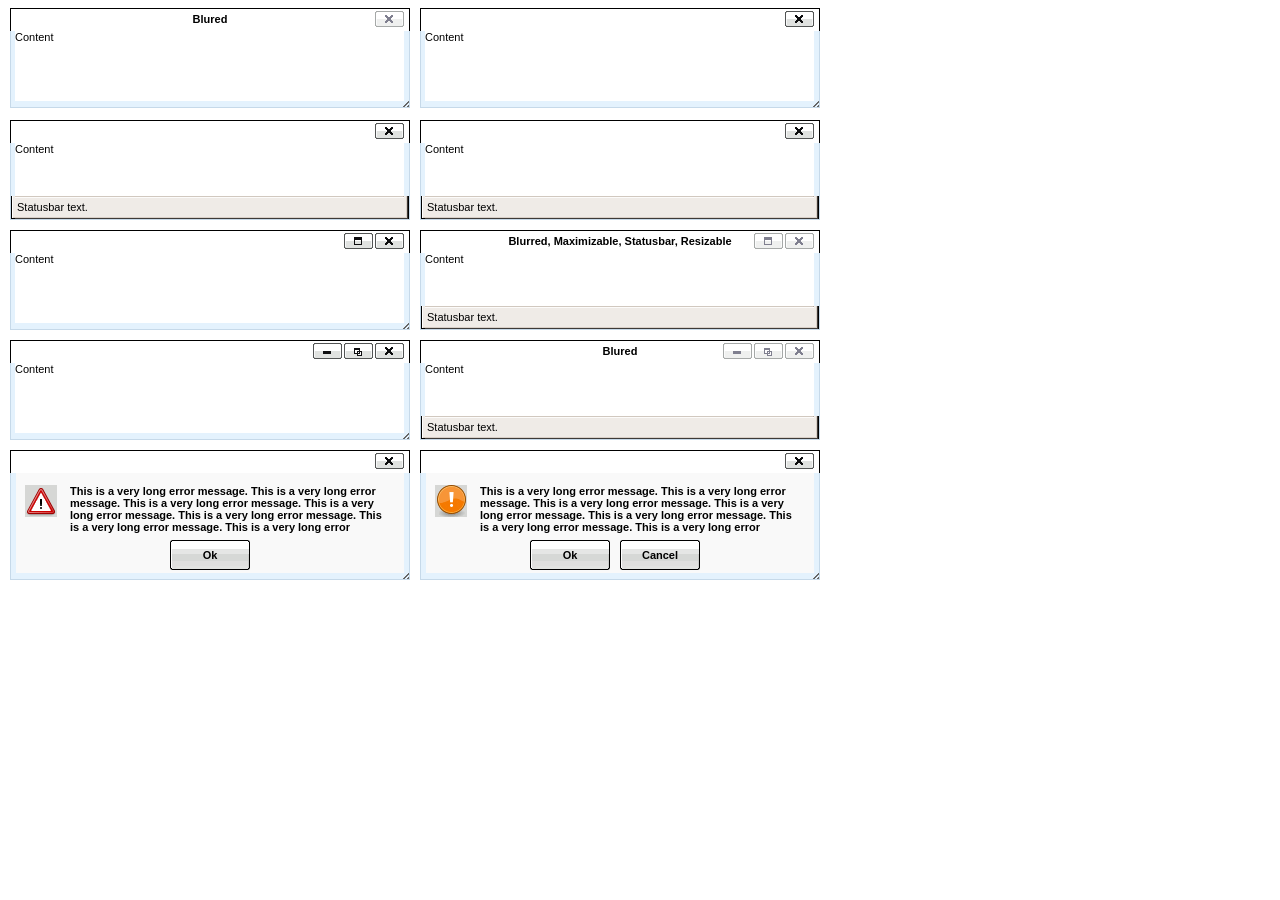
<file: wp-includes/js/tinymce/plugins/inlinepopups/template.htm>
<!-- <!DOCTYPE html PUBLIC "-//W3C//DTD XHTML 1.0 Strict//EN" "http://www.w3.org/TR/xhtml1/DTD/xhtml1-strict.dtd"> -->
<html xmlns="http://www.w3.org/1999/xhtml">
<head>
<title>Template for dialogs</title>
<link rel="stylesheet" type="text/css" href="skins/clearlooks2/window.css?ver=359-20131010" />
</head>
<body>

<div class="mceEditor">
	<div class="clearlooks2" style="width:400px; height:100px; left:10px;">
		<div class="mceWrapper">
			<div class="mceTop">
				<div class="mceLeft"></div>
				<div class="mceCenter"></div>
				<div class="mceRight"></div>
				<span>Blured</span>
			</div>

			<div class="mceMiddle">
				<div class="mceLeft"></div>
				<span>Content</span>
				<div class="mceRight"></div>
			</div>

			<div class="mceBottom">
				<div class="mceLeft"></div>
				<div class="mceCenter"></div>
				<div class="mceRight"></div>
				<span>Statusbar text.</span>
			</div>

			<a class="mceMove" href="#"></a>
			<a class="mceMin" href="#"></a>
			<a class="mceMax" href="#"></a>
			<a class="mceMed" href="#"></a>
			<a class="mceClose" href="#"></a>
			<a class="mceResize mceResizeN" href="#"></a>
			<a class="mceResize mceResizeS" href="#"></a>
			<a class="mceResize mceResizeW" href="#"></a>
			<a class="mceResize mceResizeE" href="#"></a>
			<a class="mceResize mceResizeNW" href="#"></a>
			<a class="mceResize mceResizeNE" href="#"></a>
			<a class="mceResize mceResizeSW" href="#"></a>
			<a class="mceResize mceResizeSE" href="#"></a>
		</div>
	</div>

	<div class="clearlooks2" style="width:400px; height:100px; left:420px;">
		<div class="mceWrapper mceMovable mceFocus">
			<div class="mceTop">
				<div class="mceLeft"></div>
				<div class="mceCenter"></div>
				<div class="mceRight"></div>
				<span>Focused</span>
			</div>

			<div class="mceMiddle">
				<div class="mceLeft"></div>
				<span>Content</span>
				<div class="mceRight"></div>
			</div>

			<div class="mceBottom">
				<div class="mceLeft"></div>
				<div class="mceCenter"></div>
				<div class="mceRight"></div>
				<span>Statusbar text.</span>
			</div>

			<a class="mceMove" href="#"></a>
			<a class="mceMin" href="#"></a>
			<a class="mceMax" href="#"></a>
			<a class="mceMed" href="#"></a>
			<a class="mceClose" href="#"></a>
			<a class="mceResize mceResizeN" href="#"></a>
			<a class="mceResize mceResizeS" href="#"></a>
			<a class="mceResize mceResizeW" href="#"></a>
			<a class="mceResize mceResizeE" href="#"></a>
			<a class="mceResize mceResizeNW" href="#"></a>
			<a class="mceResize mceResizeNE" href="#"></a>
			<a class="mceResize mceResizeSW" href="#"></a>
			<a class="mceResize mceResizeSE" href="#"></a>
		</div>
	</div>

	<div class="clearlooks2" style="width:400px; height:100px; left:10px; top:120px;">
		<div class="mceWrapper mceMovable mceFocus mceStatusbar">
			<div class="mceTop">
				<div class="mceLeft"></div>
				<div class="mceCenter"></div>
				<div class="mceRight"></div>
				<span>Statusbar</span>
			</div>

			<div class="mceMiddle">
				<div class="mceLeft"></div>
				<span>Content</span>
				<div class="mceRight"></div>
			</div>

			<div class="mceBottom">
				<div class="mceLeft"></div>
				<div class="mceCenter"></div>
				<div class="mceRight"></div>
				<span>Statusbar text.</span>
			</div>

			<a class="mceMove" href="#"></a>
			<a class="mceMin" href="#"></a>
			<a class="mceMax" href="#"></a>
			<a class="mceMed" href="#"></a>
			<a class="mceClose" href="#"></a>
			<a class="mceResize mceResizeN" href="#"></a>
			<a class="mceResize mceResizeS" href="#"></a>
			<a class="mceResize mceResizeW" href="#"></a>
			<a class="mceResize mceResizeE" href="#"></a>
			<a class="mceResize mceResizeNW" href="#"></a>
			<a class="mceResize mceResizeNE" href="#"></a>
			<a class="mceResize mceResizeSW" href="#"></a>
			<a class="mceResize mceResizeSE" href="#"></a>
		</div>
	</div>

	<div class="clearlooks2" style="width:400px; height:100px; left:420px; top:120px;">
		<div class="mceWrapper mceMovable mceFocus mceStatusbar mceResizable">
			<div class="mceTop">
				<div class="mceLeft"></div>
				<div class="mceCenter"></div>
				<div class="mceRight"></div>
				<span>Statusbar, Resizable</span>
			</div>

			<div class="mceMiddle">
				<div class="mceLeft"></div>
				<span>Content</span>
				<div class="mceRight"></div>
			</div>

			<div class="mceBottom">
				<div class="mceLeft"></div>
				<div class="mceCenter"></div>
				<div class="mceRight"></div>
				<span>Statusbar text.</span>
			</div>

			<a class="mceMove" href="#"></a>
			<a class="mceMin" href="#"></a>
			<a class="mceMax" href="#"></a>
			<a class="mceMed" href="#"></a>
			<a class="mceClose" href="#"></a>
			<a class="mceResize mceResizeN" href="#"></a>
			<a class="mceResize mceResizeS" href="#"></a>
			<a class="mceResize mceResizeW" href="#"></a>
			<a class="mceResize mceResizeE" href="#"></a>
			<a class="mceResize mceResizeNW" href="#"></a>
			<a class="mceResize mceResizeNE" href="#"></a>
			<a class="mceResize mceResizeSW" href="#"></a>
			<a class="mceResize mceResizeSE" href="#"></a>
		</div>
	</div>

	<div class="clearlooks2" style="width:400px; height:100px; left:10px; top:230px;">
		<div class="mceWrapper mceMovable mceFocus mceResizable mceMaximizable">
			<div class="mceTop">
				<div class="mceLeft"></div>
				<div class="mceCenter"></div>
				<div class="mceRight"></div>
				<span>Resizable, Maximizable</span>
			</div>

			<div class="mceMiddle">
				<div class="mceLeft"></div>
				<span>Content</span>
				<div class="mceRight"></div>
			</div>

			<div class="mceBottom">
				<div class="mceLeft"></div>
				<div class="mceCenter"></div>
				<div class="mceRight"></div>
				<span>Statusbar text.</span>
			</div>

			<a class="mceMove" href="#"></a>
			<a class="mceMin" href="#"></a>
			<a class="mceMax" href="#"></a>
			<a class="mceMed" href="#"></a>
			<a class="mceClose" href="#"></a>
			<a class="mceResize mceResizeN" href="#"></a>
			<a class="mceResize mceResizeS" href="#"></a>
			<a class="mceResize mceResizeW" href="#"></a>
			<a class="mceResize mceResizeE" href="#"></a>
			<a class="mceResize mceResizeNW" href="#"></a>
			<a class="mceResize mceResizeNE" href="#"></a>
			<a class="mceResize mceResizeSW" href="#"></a>
			<a class="mceResize mceResizeSE" href="#"></a>
		</div>
	</div>

	<div class="clearlooks2" style="width:400px; height:100px; left:420px; top:230px;">
		<div class="mceWrapper mceMovable mceStatusbar mceResizable mceMaximizable">
			<div class="mceTop">
				<div class="mceLeft"></div>
				<div class="mceCenter"></div>
				<div class="mceRight"></div>
				<span>Blurred, Maximizable, Statusbar, Resizable</span>
			</div>

			<div class="mceMiddle">
				<div class="mceLeft"></div>
				<span>Content</span>
				<div class="mceRight"></div>
			</div>

			<div class="mceBottom">
				<div class="mceLeft"></div>
				<div class="mceCenter"></div>
				<div class="mceRight"></div>
				<span>Statusbar text.</span>
			</div>

			<a class="mceMove" href="#"></a>
			<a class="mceMin" href="#"></a>
			<a class="mceMax" href="#"></a>
			<a class="mceMed" href="#"></a>
			<a class="mceClose" href="#"></a>
			<a class="mceResize mceResizeN" href="#"></a>
			<a class="mceResize mceResizeS" href="#"></a>
			<a class="mceResize mceResizeW" href="#"></a>
			<a class="mceResize mceResizeE" href="#"></a>
			<a class="mceResize mceResizeNW" href="#"></a>
			<a class="mceResize mceResizeNE" href="#"></a>
			<a class="mceResize mceResizeSW" href="#"></a>
			<a class="mceResize mceResizeSE" href="#"></a>
		</div>
	</div>

	<div class="clearlooks2" style="width:400px; height:100px; left:10px; top:340px;">
		<div class="mceWrapper mceMovable mceFocus mceResizable mceMaximized mceMinimizable mceMaximizable">
			<div class="mceTop">
				<div class="mceLeft"></div>
				<div class="mceCenter"></div>
				<div class="mceRight"></div>
				<span>Maximized, Maximizable, Minimizable</span>
			</div>

			<div class="mceMiddle">
				<div class="mceLeft"></div>
				<span>Content</span>
				<div class="mceRight"></div>
			</div>

			<div class="mceBottom">
				<div class="mceLeft"></div>
				<div class="mceCenter"></div>
				<div class="mceRight"></div>
				<span>Statusbar text.</span>
			</div>

			<a class="mceMove" href="#"></a>
			<a class="mceMin" href="#"></a>
			<a class="mceMax" href="#"></a>
			<a class="mceMed" href="#"></a>
			<a class="mceClose" href="#"></a>
			<a class="mceResize mceResizeN" href="#"></a>
			<a class="mceResize mceResizeS" href="#"></a>
			<a class="mceResize mceResizeW" href="#"></a>
			<a class="mceResize mceResizeE" href="#"></a>
			<a class="mceResize mceResizeNW" href="#"></a>
			<a class="mceResize mceResizeNE" href="#"></a>
			<a class="mceResize mceResizeSW" href="#"></a>
			<a class="mceResize mceResizeSE" href="#"></a>
		</div>
	</div>

	<div class="clearlooks2" style="width:400px; height:100px; left:420px; top:340px;">
		<div class="mceWrapper mceMovable mceStatusbar mceResizable mceMaximized mceMinimizable mceMaximizable">
			<div class="mceTop">
				<div class="mceLeft"></div>
				<div class="mceCenter"></div>
				<div class="mceRight"></div>
				<span>Blured</span>
			</div>

			<div class="mceMiddle">
				<div class="mceLeft"></div>
				<span>Content</span>
				<div class="mceRight"></div>
			</div>

			<div class="mceBottom">
				<div class="mceLeft"></div>
				<div class="mceCenter"></div>
				<div class="mceRight"></div>
				<span>Statusbar text.</span>
			</div>

			<a class="mceMove" href="#"></a>
			<a class="mceMin" href="#"></a>
			<a class="mceMax" href="#"></a>
			<a class="mceMed" href="#"></a>
			<a class="mceClose" href="#"></a>
			<a class="mceResize mceResizeN" href="#"></a>
			<a class="mceResize mceResizeS" href="#"></a>
			<a class="mceResize mceResizeW" href="#"></a>
			<a class="mceResize mceResizeE" href="#"></a>
			<a class="mceResize mceResizeNW" href="#"></a>
			<a class="mceResize mceResizeNE" href="#"></a>
			<a class="mceResize mceResizeSW" href="#"></a>
			<a class="mceResize mceResizeSE" href="#"></a>
		</div>
	</div>

	<div class="clearlooks2" style="width:400px; height:130px; left:10px; top:450px;">
		<div class="mceWrapper mceMovable mceFocus mceModal mceAlert">
			<div class="mceTop">
				<div class="mceLeft"></div>
				<div class="mceCenter"></div>
				<div class="mceRight"></div>
				<span>Alert</span>
			</div>

			<div class="mceMiddle">
				<div class="mceLeft"></div>
				<span>
					This is a very long error message. This is a very long error message.
					This is a very long error message. This is a very long error message.
					This is a very long error message. This is a very long error message.
					This is a very long error message. This is a very long error message.
					This is a very long error message. This is a very long error message.
					This is a very long error message. This is a very long error message.
				</span>
				<div class="mceRight"></div>
				<div class="mceIcon"></div>
			</div>

			<div class="mceBottom">
				<div class="mceLeft"></div>
				<div class="mceCenter"></div>
				<div class="mceRight"></div>
			</div>

			<a class="mceMove" href="#"></a>
			<a class="mceButton mceOk" href="#">Ok</a>
			<a class="mceClose" href="#"></a>
		</div>
	</div>

	<div class="clearlooks2" style="width:400px; height:130px; left:420px; top:450px;">
		<div class="mceWrapper mceMovable mceFocus mceModal mceConfirm">
			<div class="mceTop">
				<div class="mceLeft"></div>
				<div class="mceCenter"></div>
				<div class="mceRight"></div>
				<span>Confirm</span>
			</div>

			<div class="mceMiddle">
				<div class="mceLeft"></div>
				<span>
					This is a very long error message. This is a very long error message.
					This is a very long error message. This is a very long error message.
					This is a very long error message. This is a very long error message.
					This is a very long error message. This is a very long error message.
					This is a very long error message. This is a very long error message.
					This is a very long error message. This is a very long error message.
					</span>
				<div class="mceRight"></div>
				<div class="mceIcon"></div>
			</div>

			<div class="mceBottom">
				<div class="mceLeft"></div>
				<div class="mceCenter"></div>
				<div class="mceRight"></div>
			</div>

			<a class="mceMove" href="#"></a>
			<a class="mceButton mceOk" href="#">Ok</a>
			<a class="mceButton mceCancel" href="#">Cancel</a>
			<a class="mceClose" href="#"></a>
		</div>
	</div>
</div>

</body>
</html>
</file>
<file: wp-admin/css/install.css>
html {
	background: #eee;
	margin: 0 20px;
}

body {
	background: #fff;
	color: #555;
	font-family: "Open Sans", sans-serif;
	margin: 140px auto 25px;
	padding: 20px 20px 10px 20px;
	max-width: 700px;
	-webkit-font-smoothing: subpixel-antialiased;
	-webkit-box-shadow: 0 1px 3px rgba(0,0,0,0.13);
	box-shadow: 0 1px 3px rgba(0,0,0,0.13);
}

a {
	color: #0074a2;
	text-decoration: none;
}

a:hover {
	color: #2ea2cc;
}

h1 {
	border-bottom: 1px solid #dedede;
	clear: both;
	color: #666;
	font-size: 24px;
	margin: 30px 0;
	padding: 0;
	padding-bottom: 7px;
	font-weight: normal;
}

h2 {
	font-size: 16px;
}

p, li, dd, dt {
	padding-bottom: 2px;
	font-size: 14px;
	line-height: 1.5;
}

code, .code {
	font-family: Consolas, Monaco, monospace;
}

ul, ol, dl {
	padding: 5px 5px 5px 22px;
}

a img {
	border:0
}
abbr {
	border: 0;
	font-variant: normal;
}
#logo {
	margin: 6px 0 14px 0;
	border-bottom: none;
	text-align:center
}
#logo a {
	background-image: url('../images/w-logo-blue.png?ver=20131202');
	background-image: none, url('../images/wordpress-logo.svg?ver=20131107');
	background-size: 80px 80px;
	background-position: center top;
	background-repeat: no-repeat;
	color: #999;
	height: 80px;
	font-size: 20px;
	font-weight: normal;
	line-height: 1.3em;
	margin: -130px auto 25px;
	padding: 0;
	text-decoration: none;
	width: 80px;
	text-indent: -9999px;
	outline: none;
	overflow: hidden;
	display: block;
}
.step {
	margin: 20px 0 15px;
}
.step, th {
	text-align: left;
	padding: 0;
}
.step .button-large {
	font-size: 14px;
}
textarea {
	border: 1px solid #dfdfdf;
	font-family: "Open Sans", sans-serif;
	width: 100%;
	-moz-box-sizing: border-box;
	-webkit-box-sizing: border-box;
	-ms-box-sizing: border-box; /* ie8 only */
	box-sizing: border-box;
}

.form-table {
	border-collapse: collapse;
	margin-top: 1em;
	width: 100%;
}

.form-table td {
	margin-bottom: 9px;
	padding: 10px 20px 10px 0;
	border-bottom: 8px solid #fff;
	font-size: 14px;
	vertical-align: top
}

.form-table th {
	font-size: 14px;
	text-align: left;
	padding: 16px 20px 10px 0;
	width: 140px;
	vertical-align: top;
}

.form-table code {
	line-height: 18px;
	font-size: 14px;
}

.form-table p {
	margin: 4px 0 0 0;
	font-size: 11px;
}

.form-table input {
	line-height: 20px;
	font-size: 15px;
	padding: 3px 5px;
	border: 1px solid #ddd;
	box-shadow: inset 0 1px 2px rgba(0,0,0,0.07);
}

input,
submit {
	font-family: "Open Sans", sans-serif;
}

.form-table input[type=text],
.form-table input[type=password] {
	width: 206px;
}

.form-table th p {
	font-weight: normal;
}

.form-table.install-success td {
	vertical-align: middle;
	padding: 16px 20px 10px 0;
}

.form-table.install-success td p {
	margin: 0;
	font-size: 14px;
}

.form-table.install-success td code {
	margin: 0;
	font-size: 18px;
}

#error-page {
	margin-top: 50px;
}

#error-page p {
	font-size: 14px;
	line-height: 18px;
	margin: 25px 0 20px;
}

#error-page code, .code {
	font-family: Consolas, Monaco, monospace;
}

#pass-strength-result {
	background-color: #eee;
	border-color: #ddd !important;
	border-style: solid;
	border-width: 1px;
	margin: 5px 5px 5px 0;
	padding: 5px;
	text-align: center;
	width: 200px;
	display: none;
}

#pass-strength-result.bad {
	background-color: #ffb78c;
	border-color: #ff853c !important;
}

#pass-strength-result.good {
	background-color: #ffec8b;
	border-color: #ffcc00 !important;
}

#pass-strength-result.short {
	background-color: #ffa0a0;
	border-color: #f04040 !important;
}

#pass-strength-result.strong {
	background-color: #c3ff88;
	border-color: #8dff1c !important;
}

.message {
	border: 1px solid #c00;
	padding: 0.5em 0.7em;
	margin: 5px 0 15px;
	background-color: #ffebe8;
}

/* @noflip */
#dbname,
#uname,
#pwd,
#dbhost,
#prefix,
#user_login,
#admin_email,
#pass1,
#pass2 {
	direction: ltr;
}


/* localization */
body.rtl,
.rtl textarea,
.rtl input,
.rtl submit {
	font-family: Tahoma, sans-serif;
}

:lang(he-il) body.rtl,
:lang(he-il) .rtl textarea,
:lang(he-il) .rtl input,
:lang(he-il) .rtl submit {
	font-family: Arial, sans-serif;
}

@media only screen and (max-width: 799px) {
	body {
		margin-top: 115px;
	}
	#logo a {
		margin: -125px auto 30px;
	}
}

@media screen and ( max-width: 782px ) {

	.form-table {
		margin-top: 0;
	}

	.form-table th,
	.form-table td {
		display: block;
		width: auto;
		vertical-align: middle;
	}

	.form-table th {
		padding: 20px 0 0;
	}

	.form-table td {
		padding: 5px 0;
		border: 0;
		margin: 0;
	}

	textarea,
	input {
		font-size: 16px;
	}

	.form-table td input[type="text"],
	.form-table td input[type="password"],
	.form-table td select,
	.form-table td textarea,
	.form-table span.description {
		width: 100%;
		font-size: 16px;
		line-height: 1.5;
		padding: 7px 10px;
		display: block;
		max-width: none;
		box-sizing: border-box;
		-moz-box-sizing: border-box;
	}

}
</file>
<file: wp-content/themes/twentyfourteen/genericons/genericons.css>
/**

	Genericons Helper CSS

*/


/**
 * The font was graciously generated by Font Squirrel (http://www.fontsquirrel.com). We love those guys.
 */

@font-face {
    font-family: 'Genericons';
    src: url('font/genericons-regular-webfont.eot');
}

@font-face {
    font-family: 'Genericons';
    src: url([data-uri]) format('woff'),
         url('font/genericons-regular-webfont.ttf') format('truetype'),
         url('font/genericons-regular-webfont.svg#genericonsregular') format('svg');
    font-weight: normal;
    font-style: normal;
}


/**
 * All Genericons
 */

.genericon {
	display: inline-block;
	width: 16px;
	height: 16px;
	-webkit-font-smoothing: antialiased;
	font-size: 16px;
	line-height: 1;
	font-family: 'Genericons';
	text-decoration: inherit;
	font-weight: normal;
	font-style: normal;
	vertical-align: top;
}

/**
 * IE7 and IE6 hacks
 */

.genericon {
	*overflow: auto;
	*zoom: 1;
	*display: inline;
}

/**
 * Individual icons
 */

/* Post formats */
.genericon-standard:before {        content: '\f100'; }
.genericon-aside:before {           content: '\f101'; }
.genericon-image:before {           content: '\f102'; }
.genericon-gallery:before {         content: '\f103'; }
.genericon-video:before {           content: '\f104'; }
.genericon-status:before {          content: '\f105'; }
.genericon-quote:before {           content: '\f106'; }
.genericon-link:before {            content: '\f107'; }
.genericon-chat:before {            content: '\f108'; }
.genericon-audio:before {           content: '\f109'; }

/* Social icons */
.genericon-github:before {          content: '\f200'; }
.genericon-dribbble:before {        content: '\f201'; }
.genericon-twitter:before {         content: '\f202'; }
.genericon-facebook:before {        content: '\f203'; }
.genericon-facebook-alt:before {    content: '\f204'; }
.genericon-wordpress:before {       content: '\f205'; }
.genericon-googleplus:before {      content: '\f206'; }
.genericon-linkedin:before {        content: '\f207'; }
.genericon-linkedin-alt:before {    content: '\f208'; }
.genericon-pinterest:before {       content: '\f209'; }
.genericon-pinterest-alt:before {   content: '\f210'; }
.genericon-flickr:before {          content: '\f211'; }
.genericon-vimeo:before {           content: '\f212'; }
.genericon-youtube:before {         content: '\f213'; }
.genericon-tumblr:before {          content: '\f214'; }
.genericon-instagram:before {       content: '\f215'; }
.genericon-codepen:before {         content: '\f216'; }
.genericon-polldaddy:before {       content: '\f217'; }
.genericon-googleplus-alt:before {  content: '\f218'; }
.genericon-path:before {            content: '\f219'; }
.genericon-skype:before {           content: '\f220'; }
.genericon-digg:before {            content: '\f221'; }
.genericon-reddit:before {          content: '\f222'; }
.genericon-stumbleupon:before {     content: '\f223'; }
.genericon-pocket:before {          content: '\f224'; }

/* Meta icons */
.genericon-comment:before {         content: '\f300'; }
.genericon-category:before {        content: '\f301'; }
.genericon-tag:before {             content: '\f302'; }
.genericon-time:before {            content: '\f303'; }
.genericon-user:before {            content: '\f304'; }
.genericon-day:before {             content: '\f305'; }
.genericon-week:before {            content: '\f306'; }
.genericon-month:before {           content: '\f307'; }
.genericon-pinned:before {          content: '\f308'; }

/* Other icons */
.genericon-search:before {          content: '\f400'; }
.genericon-unzoom:before {          content: '\f401'; }
.genericon-zoom:before {            content: '\f402'; }
.genericon-show:before {            content: '\f403'; }
.genericon-hide:before {            content: '\f404'; }
.genericon-close:before {           content: '\f405'; }
.genericon-close-alt:before {       content: '\f406'; }
.genericon-trash:before {           content: '\f407'; }
.genericon-star:before {            content: '\f408'; }
.genericon-home:before {            content: '\f409'; }
.genericon-mail:before {            content: '\f410'; }
.genericon-edit:before {            content: '\f411'; }
.genericon-reply:before {           content: '\f412'; }
.genericon-feed:before {            content: '\f413'; }
.genericon-warning:before {         content: '\f414'; }
.genericon-share:before {           content: '\f415'; }
.genericon-attachment:before {      content: '\f416'; }
.genericon-location:before {        content: '\f417'; }
.genericon-checkmark:before {       content: '\f418'; }
.genericon-menu:before {            content: '\f419'; }
.genericon-refresh:before {         content: '\f420'; }
.genericon-minimize:before {        content: '\f421'; }
.genericon-maximize:before {        content: '\f422'; }
.genericon-404:before {             content: '\f423'; }
.genericon-spam:before {            content: '\f424'; }
.genericon-summary:before {         content: '\f425'; }
.genericon-cloud:before {           content: '\f426'; }
.genericon-key:before {             content: '\f427'; }
.genericon-dot:before {             content: '\f428'; }
.genericon-next:before {            content: '\f429'; }
.genericon-previous:before {        content: '\f430'; }
.genericon-expand:before {          content: '\f431'; }
.genericon-collapse:before {        content: '\f432'; }
.genericon-dropdown:before {        content: '\f433'; }
.genericon-dropdown-left:before {   content: '\f434'; }
.genericon-top:before {             content: '\f435'; }
.genericon-draggable:before {       content: '\f436'; }
.genericon-phone:before {           content: '\f437'; }
.genericon-send-to-phone:before {   content: '\f438'; }
.genericon-plugin:before {          content: '\f439'; }
.genericon-cloud-download:before {  content: '\f440'; }
.genericon-cloud-upload:before {    content: '\f441'; }
.genericon-external:before {        content: '\f442'; }
.genericon-document:before {        content: '\f443'; }
.genericon-book:before {            content: '\f444'; }
.genericon-cog:before {             content: '\f445'; }
.genericon-unapprove:before {       content: '\f446'; }
.genericon-cart:before {            content: '\f447'; }
.genericon-pause:before {           content: '\f448'; }
.genericon-stop:before {            content: '\f449'; }
.genericon-skip-back:before {       content: '\f450'; }
.genericon-skip-ahead:before {      content: '\f451'; }
.genericon-play:before {            content: '\f452'; }
.genericon-tablet:before {          content: '\f453'; }
.genericon-send-to-tablet:before {  content: '\f454'; }
.genericon-info:before {            content: '\f455'; }
.genericon-notice:before {          content: '\f456'; }
.genericon-help:before {            content: '\f457'; }
.genericon-fastforward:before {     content: '\f458'; }
.genericon-rewind:before {          content: '\f459'; }
.genericon-portfolio:before {       content: '\f460'; }
.genericon-heart:before {           content: '\f461'; }
.genericon-code:before {            content: '\f462'; }
.genericon-subscribe:before {       content: '\f463'; }
.genericon-unsubscribe:before {     content: '\f464'; }
.genericon-subscribed:before {      content: '\f465'; }
.genericon-reply-alt:before {       content: '\f466'; }
.genericon-reply-single:before {    content: '\f467'; }
.genericon-flag:before {            content: '\f468'; }
.genericon-print:before {           content: '\f469'; }
.genericon-lock:before {            content: '\f470'; }
.genericon-bold:before {            content: '\f471'; }
.genericon-italic:before {          content: '\f472'; }
.genericon-picture:before {         content: '\f473'; }

/* Generic shapes */
.genericon-uparrow:before {         content: '\f500'; }
.genericon-rightarrow:before {      content: '\f501'; }
.genericon-downarrow:before {       content: '\f502'; }
.genericon-leftarrow:before {       content: '\f503'; }
</file>
<file: wp-includes/js/tinymce/plugins/inlinepopups/skins/clearlooks2/window.css>
/* Clearlooks 2 */

/* Reset */
.clearlooks2, .clearlooks2 div, .clearlooks2 span, .clearlooks2 a {vertical-align:baseline; text-align:left; position:absolute; border:0; padding:0; margin:0; background:transparent; font-family:Arial,Verdana; font-size:11px; color:#000; text-decoration:none; font-weight:normal; width:auto; height:auto; overflow:hidden; display:block}

/* General */
.clearlooks2 {position:absolute; direction:ltr}
.clearlooks2 .mceWrapper {position:static}
.mceEventBlocker {position:fixed; left:0; top:0; background:url(img/horizontal.gif) no-repeat 0 -75px; width:100%; height:100%}
.clearlooks2 .mcePlaceHolder {border:1px solid #000; background:#888; top:0; left:0; opacity:0.5; -ms-filter:'alpha(opacity=50)'; filter:alpha(opacity=50)}
.clearlooks2_modalBlocker {position:fixed; left:0; top:0; width:100%; height:100%; background:#FFF; opacity:0.6; -ms-filter:'alpha(opacity=60)'; filter:alpha(opacity=60); display:none}

/* Top */
.clearlooks2 .mceTop, 
.clearlooks2 .mceTop div {
	top:0; 
	width:100%; 
	height:23px
}
.clearlooks2 .mceTop .mceLeft {
	width:55%; 
	background-image: none;
	border-style: solid none none solid;
	border-width: 1px;
}
.clearlooks2 .mceTop .mceCenter {
}
.clearlooks2 .mceTop .mceRight {
	right:0; 
	width:55%; 
	height:23px; 
	background-image: none;
	border-style: solid solid none none;
	border-width: 1px;
}
.clearlooks2 .mceTop span {
	width:100%;
	font: 12px/20px bold "Lucida Grande","Lucida Sans Unicode",Tahoma,Verdana,sans-serif;
	text-align:center; 
	vertical-align:middle; 
	line-height:23px; 
	font-weight:bold;
}
.clearlooks2 .mceFocus .mceTop .mceLeft {
	background-image: none;
	border-style: solid none none solid;
	border-width: 1px;
}
.clearlooks2 .mceFocus .mceTop .mceCenter {
}
.clearlooks2 .mceFocus .mceTop .mceRight {
	background-image: none;
	border-style: solid solid none none;
	border-width: 1px;
}
.clearlooks2 .mceFocus .mceTop span {
color:#FFF
}

/* Middle */
.clearlooks2 .mceMiddle, .clearlooks2 .mceMiddle div {top:0}
.clearlooks2 .mceMiddle {width:100%; height:100%; clip:rect(23px auto auto auto)}
.clearlooks2 .mceMiddle .mceLeft {left:0; width:5px; height:100%; background:#E4F2FD;border-left:1px solid #c6d9e9}
.clearlooks2 .mceMiddle span {top:23px; left:5px; width:100%; height:100%; background:#FFF}
.clearlooks2 .mceMiddle .mceRight {right:0; width:5px; height:100%; background:#E4F2FD;border-right:1px solid #c6d9e9}

/* Bottom */
.clearlooks2 .mceBottom, .clearlooks2 .mceBottom div {height:6px}
.clearlooks2 .mceBottom {left:0; bottom:0; width:100%;background:#E4F2FD;border-bottom:1px solid #c6d9e9}
.clearlooks2 .mceBottom div {top:0}
.clearlooks2 .mceBottom .mceLeft {left:0; width:5px; background:#E4F2FD  ;border-left:1px solid #c6d9e9}
.clearlooks2 .mceBottom .mceCenter {left:5px; width:100%}
.clearlooks2 .mceBottom .mceRight {right:0; width:6px; background:#E4F2FD url(img/drag.gif) no-repeat;border-right:1px solid #c6d9e9}
.clearlooks2 .mceBottom span {display:none}
.clearlooks2 .mceStatusbar .mceBottom, .clearlooks2 .mceStatusbar .mceBottom div {height:23px}
.clearlooks2 .mceStatusbar .mceBottom .mceLeft {background:url(img/corners.gif) -29px 0}
.clearlooks2 .mceStatusbar .mceBottom .mceCenter {background:url(img/horizontal.gif) 0 -52px}
.clearlooks2 .mceStatusbar .mceBottom .mceRight {background:url(img/corners.gif) -24px 0}
.clearlooks2 .mceStatusbar .mceBottom span {display:block; left:7px; font-family:Arial, Verdana; font-size:11px; line-height:23px}

/* Actions */
.clearlooks2 a {width:29px; height:16px; top:3px;}
.clearlooks2 .mceClose {right:6px; background:url(img/buttons.gif) -87px 0}
.clearlooks2 .mceMin {display:none; right:68px; background:url(img/buttons.gif) 0 0}
.clearlooks2 .mceMed {display:none; right:37px; background:url(img/buttons.gif) -29px 0}
.clearlooks2 .mceMax {display:none; right:37px; background:url(img/buttons.gif) -58px 0}
.clearlooks2 .mceMove {display:none;width:100%;cursor:move;background:url(img/corners.gif) no-repeat -100px -100px}
.clearlooks2 .mceMovable .mceMove {display:block}
.clearlooks2 .mceFocus .mceClose {right:6px; background:url(img/buttons.gif) -87px -16px}
.clearlooks2 .mceFocus .mceMin {right:68px; background:url(img/buttons.gif) 0 -16px}
.clearlooks2 .mceFocus .mceMed {right:37px; background:url(img/buttons.gif) -29px -16px}
.clearlooks2 .mceFocus .mceMax {right:37px; background:url(img/buttons.gif) -58px -16px}
.clearlooks2 .mceFocus .mceClose:hover {right:6px; background:url(img/buttons.gif) -87px -32px}
.clearlooks2 .mceFocus .mceClose:hover {right:6px; background:url(img/buttons.gif) -87px -32px}
.clearlooks2 .mceFocus .mceMin:hover {right:68px; background:url(img/buttons.gif) 0 -32px}
.clearlooks2 .mceFocus .mceMed:hover {right:37px; background:url(img/buttons.gif) -29px -32px}
.clearlooks2 .mceFocus .mceMax:hover {right:37px; background:url(img/buttons.gif) -58px -32px}

/* Resize */
.clearlooks2 .mceResize {top:auto; left:auto; display:none; width:5px; height:5px; background:url(img/horizontal.gif) no-repeat 0 -75px}
.clearlooks2 .mceResizable .mceResize {display:block}
.clearlooks2 .mceResizable .mceMin, .clearlooks2 .mceMax {display:none}
.clearlooks2 .mceMinimizable .mceMin {display:block}
.clearlooks2 .mceMaximizable .mceMax {display:block}
.clearlooks2 .mceMaximized .mceMed {display:block}
.clearlooks2 .mceMaximized .mceMax {display:none}
.clearlooks2 a.mceResizeN {top:0; left:0; width:100%; cursor:n-resize}
.clearlooks2 a.mceResizeNW {top:0; left:0; cursor:nw-resize}
.clearlooks2 a.mceResizeNE {top:0; right:0; cursor:ne-resize}
.clearlooks2 a.mceResizeW {top:0; left:0; height:100%; cursor:w-resize;}
.clearlooks2 a.mceResizeE {top:0; right:0; height:100%; cursor:e-resize}
.clearlooks2 a.mceResizeS {bottom:0; left:0; width:100%; cursor:s-resize}
.clearlooks2 a.mceResizeSW {bottom:0; left:0; cursor:sw-resize}
.clearlooks2 a.mceResizeSE {bottom:0; right:0; cursor:se-resize}

/* Alert/Confirm */
.clearlooks2 .mceButton {font-weight:bold; bottom:10px; width:80px; height:30px; background:url(img/button.gif); line-height:30px; vertical-align:middle; text-align:center; outline:0}
.clearlooks2 .mceMiddle .mceIcon {left:15px; top:35px; width:32px; height:32px}
.clearlooks2 .mceAlert .mceMiddle span, .clearlooks2 .mceConfirm .mceMiddle span {background:transparent;left:60px; top:35px; width:320px; height:50px; font-weight:bold; overflow:auto; white-space:normal}
.clearlooks2 a:hover {font-weight:bold;}
.clearlooks2 .mceAlert .mceMiddle, .clearlooks2 .mceConfirm .mceMiddle {background:#F9F9F9}
.clearlooks2 .mceAlert .mceOk {left:50%; top:auto; margin-left: -40px}
.clearlooks2 .mceAlert .mceIcon {background:url(img/alert.gif)}
.clearlooks2 .mceConfirm .mceOk {left:50%; top:auto; margin-left: -90px}
.clearlooks2 .mceConfirm .mceCancel {left:50%; top:auto}
.clearlooks2 .mceConfirm .mceIcon {background:url(img/confirm.gif)}
</file>
